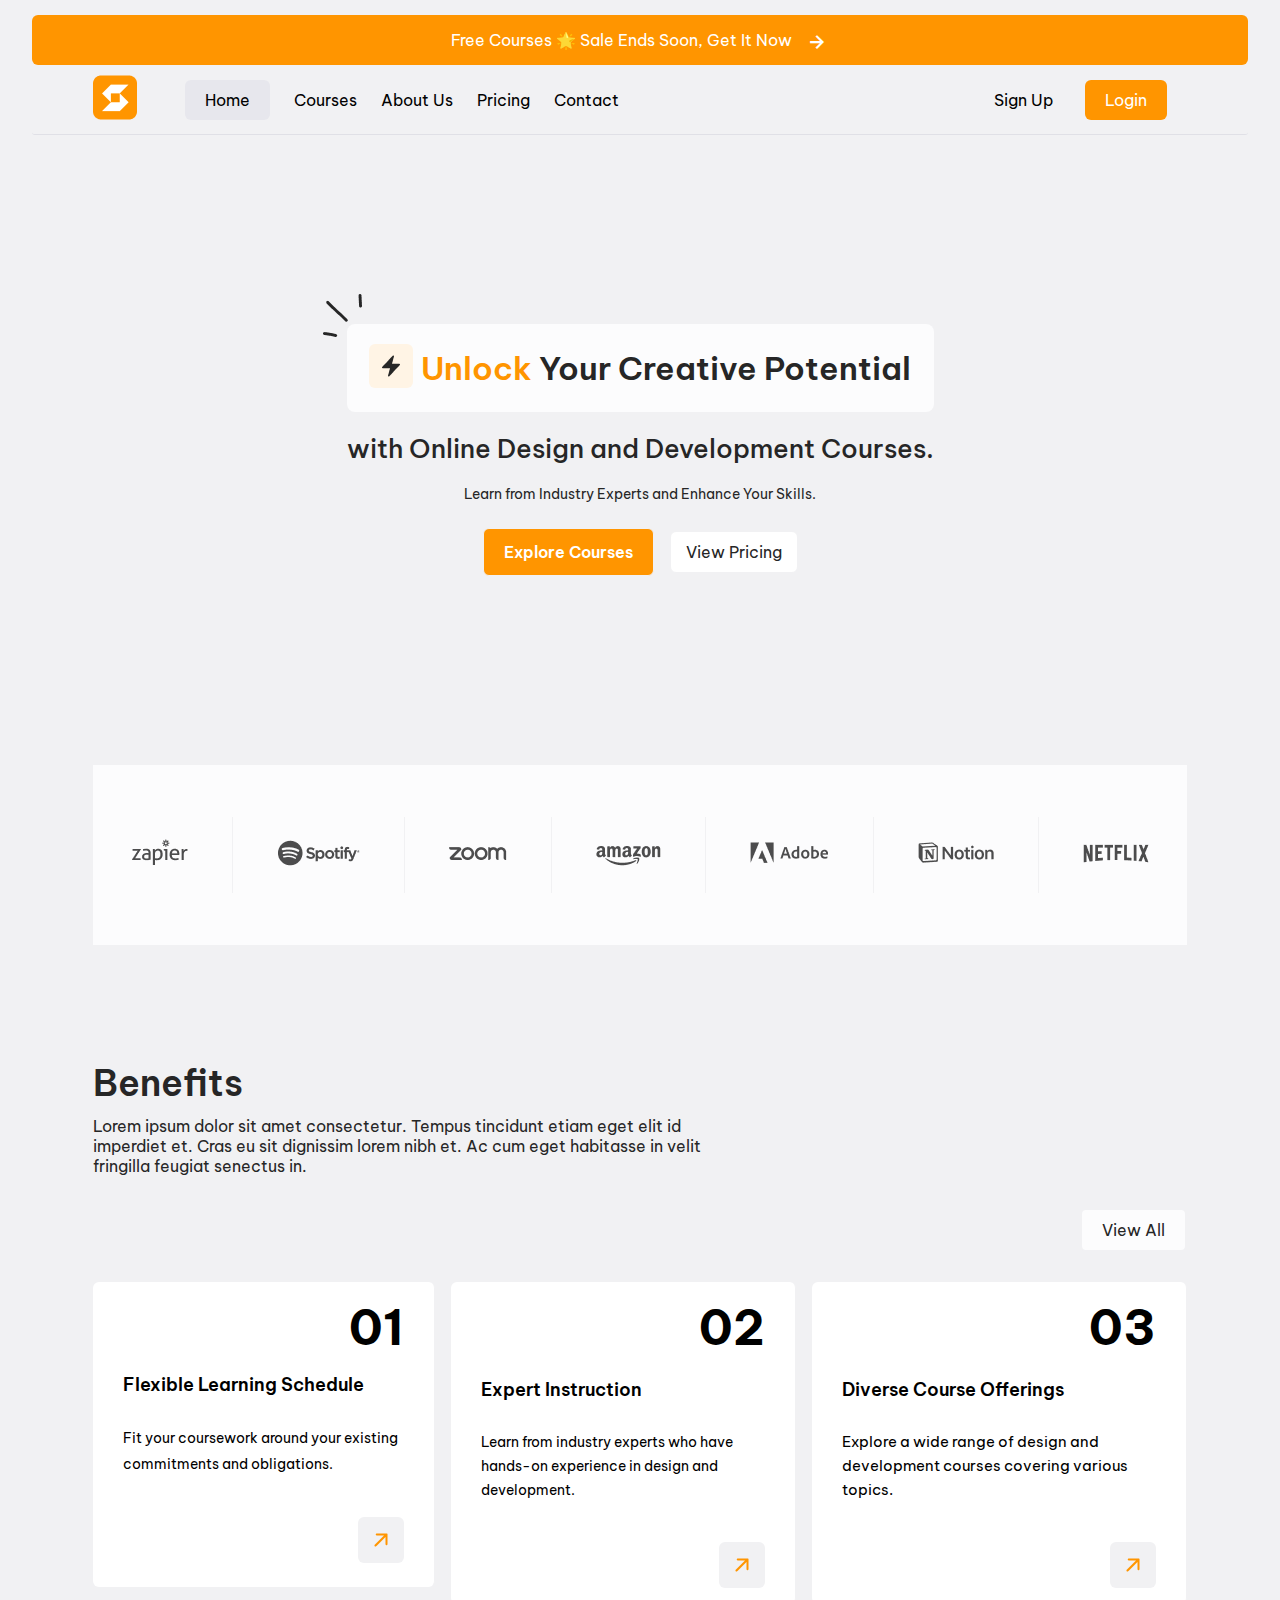
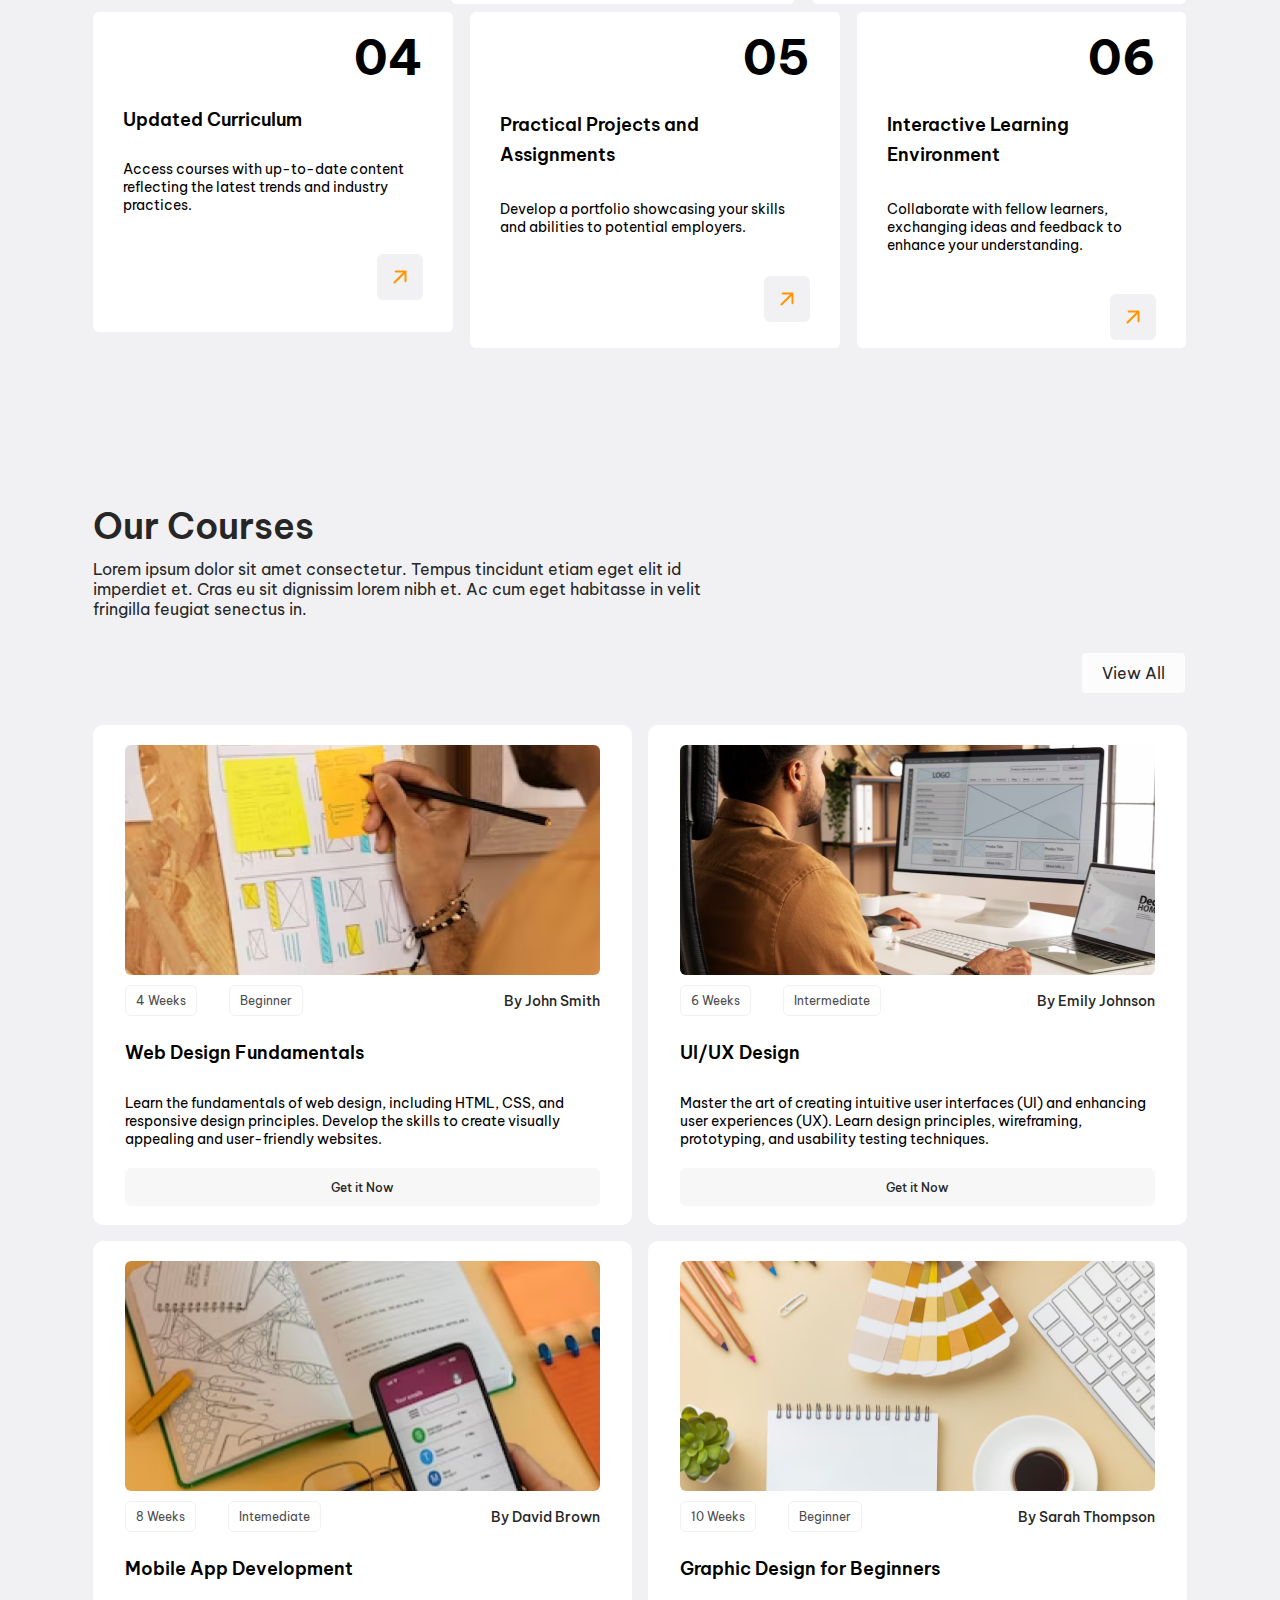
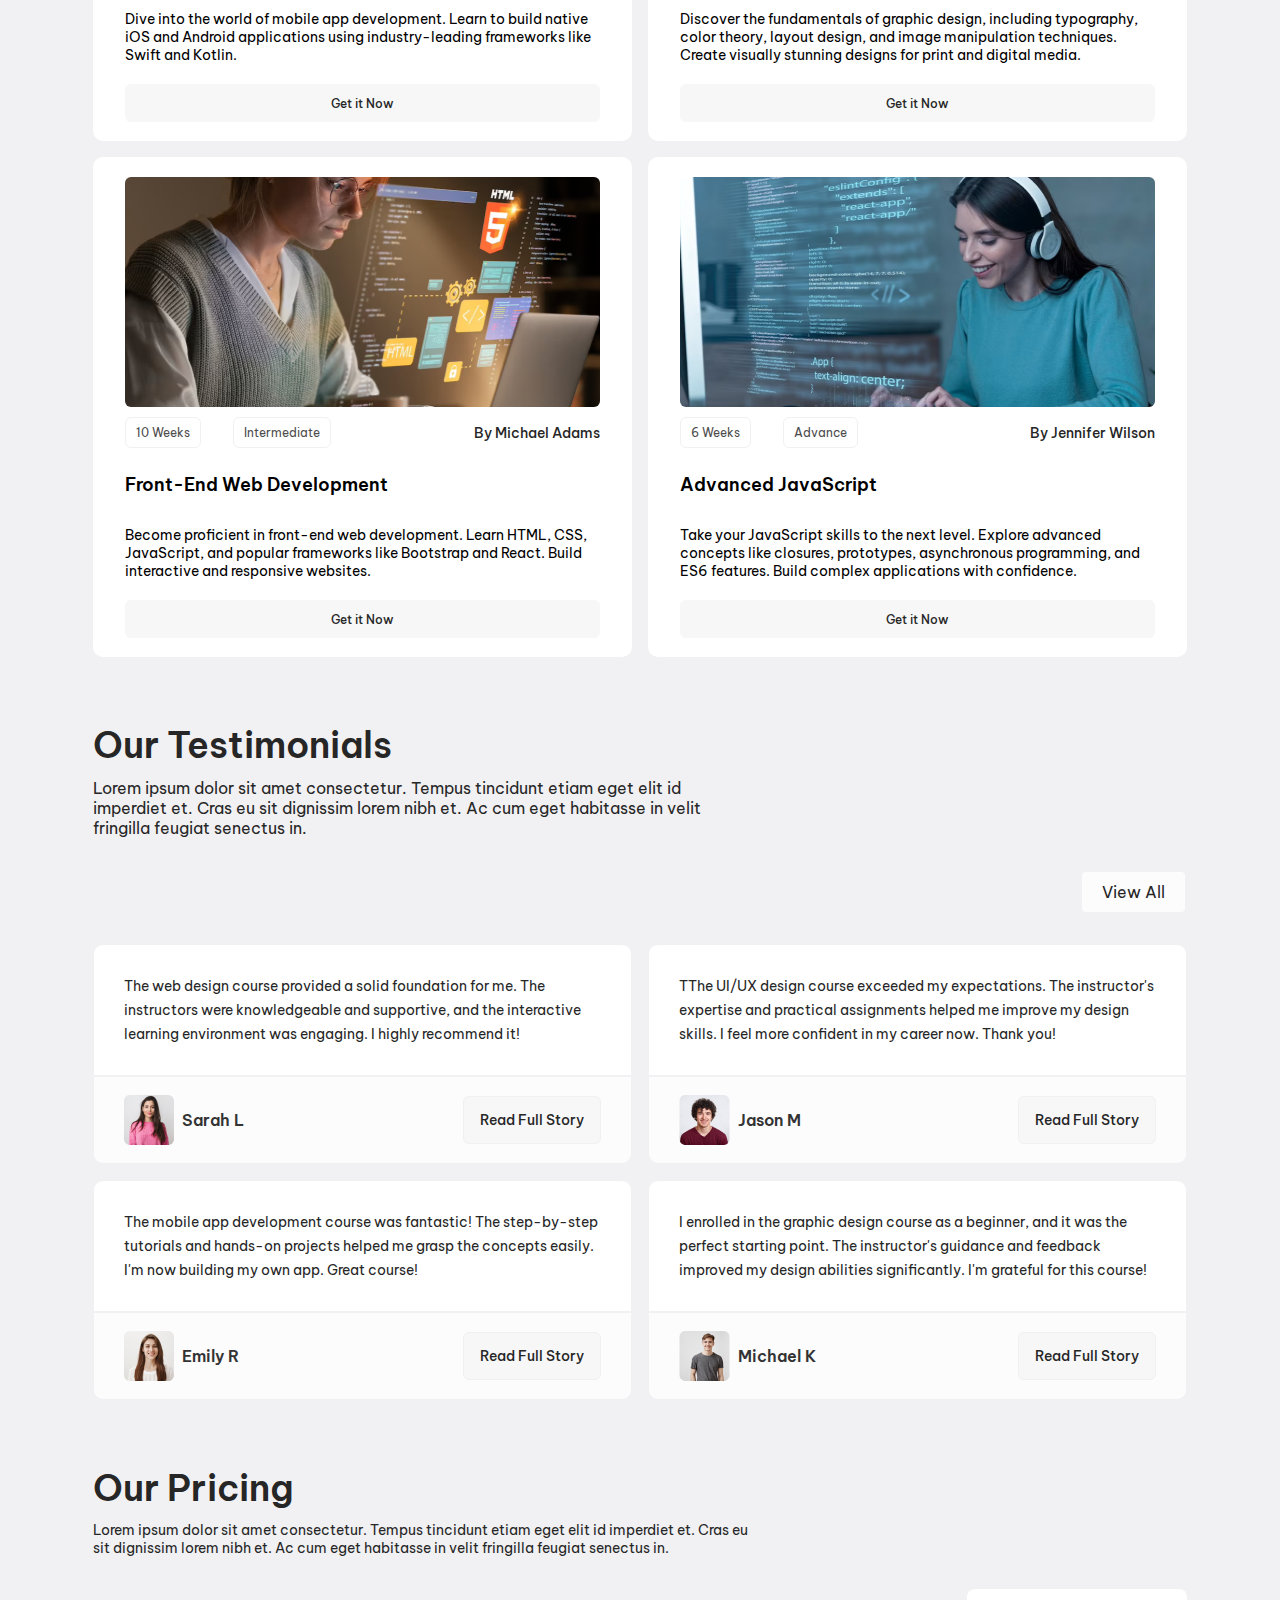
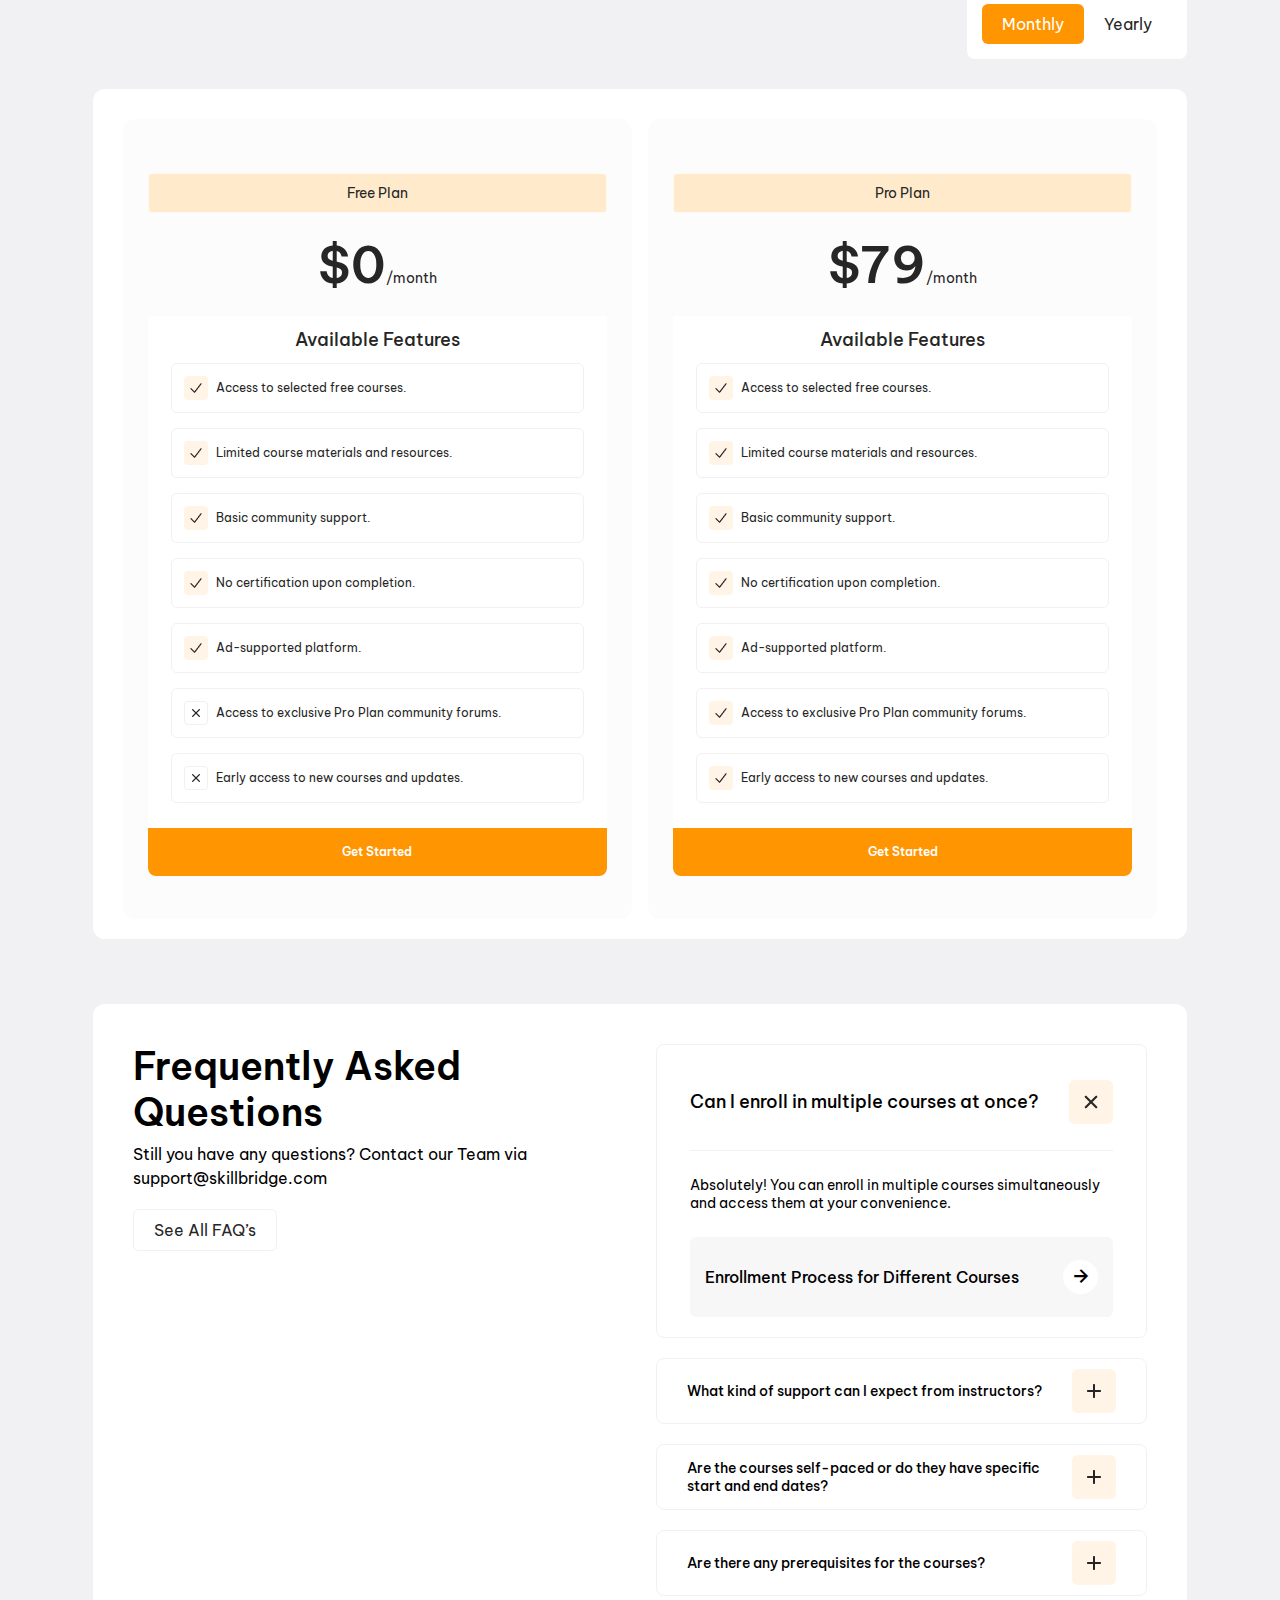
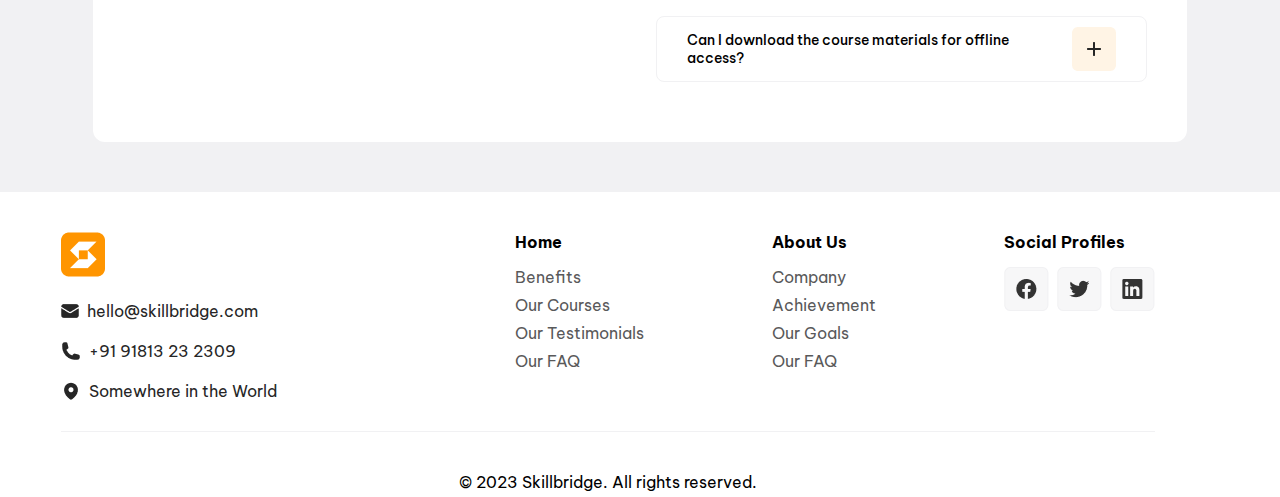
<file: index.html>
<!DOCTYPE html>
<html lang="en">
<head>
    <meta charset="UTF-8">
    <meta name="viewport" content="width=device-width, initial-scale=1.0">

    
    <!-- Google Font -->
    <link rel="preconnect" href="https://fonts.googleapis.com">
    <link rel="preconnect" href="https://fonts.gstatic.com" crossorigin>
    <link href="https://fonts.googleapis.com/css2?family=Be+Vietnam+Pro:wght@400;500;600;700&display=swap" rel="stylesheet">

    <!-- Boxicons Link -->
    <link href='https://unpkg.com/boxicons@2.1.4/css/boxicons.min.css' rel='stylesheet'>

    <!-- Font Awesome -->
    <link rel="stylesheet" href="https://cdnjs.cloudflare.com/ajax/libs/font-awesome/4.7.0/css/font-awesome.min.css">

    <!-- 
        CSS
    -->
    <link rel="stylesheet" href="index.css">
    <title>SkillBridge</title>
</head>
<body>
    
    <div class="container">

         <!-- 
            Header & Hero Section 
          -->

         <section>

            <header>
                <div class="advert">
                    <p>
                    Free Courses 🌟 Sale Ends Soon, Get It Now
                    </p>
                    <a href="" style="text-decoration: none; color: white;"><i class='bx bx-right-arrow-alt bx-sm ad-arrow'></i></a>
                </div>
                <nav>
                    <div class="cont">
                        <div class="left">
                           
                            <div class="logo">
                                <img src="./assets/images/Logo.png" alt="">
                            </div>
                            <div class="links">
                                <ul>
                                    <li><a href="index.html" class="live">Home</a></li>
                                    <li><a href="./pages/courses.html">Courses</a></li>
                                    <li><a href="./pages/about.html">About Us</a></li>
                                    <li><a href="#">Pricing</a></li>
                                    <li><a href="./pages/contact.html">Contact</a></li>
                                </ul>
                            </div>
                        </div>
                      <div class="right">
                        <ul style="margin-right: 20px;">
                            <li><a href="">Sign Up</a></li>
                            <li><a href="" class="btn">Login</a></li>
                        </ul>
                        <input type="checkbox" name="" id="check">
                        <label for="check" class="checkbtn">
                            <i class="fa fa-bars"></i>
                        </label>
                        
                      </div>
                      
                    </div>
                </nav>

                <div class="hero">
                    <div class="hero-body" >
                        <div class="block">
                            <div class="abstract">
                                <img src="./assets/images/Abstract Line.png" alt="" class="">
                            </div>
                            <div class="img">
                                <img src="./assets/images/lightning.png" alt="" class="light">
                            </div>
                            <h1><span style="color: #FF9500;">Unlock</span> Your Creative Potential</h1>
                        </div>
                        <div class="catch">
                            <p>with Online Design and Development Courses.</p>
                            <p class="slogan">Learn from Industry Experts and Enhance Your Skills.</p>
                        </div>
                        <div class="hero-btn">
                            <ul>
                                <li class="btn"><a href="" style="text-decoration: none;">Explore Courses</a></li>
                                <li><a href="" style="text-decoration: none; font-size: 16px;">View Pricing</a></li>
                            </ul>
                        </div>
                    </div>
                </div>
               <div class="card-cont">
                <div class="sponsor">
                    <div class="cards">
                        <div class="card">
                            <img src="./assets/images/zap.png" alt="">
                        </div>
                        <div class="card">
                            <img src="./assets/images/spotify.png" alt="">
                        </div>
                        <div class="card">
                            <img src="./assets/images/zoom.png" alt="">
                        </div>
                        <div class="card">
                            <img src="./assets/images/amazon.png" alt="">
                        </div>
                        <div class="card">
                            <img src="./assets/images/adobe.png" alt="">
                        </div>
                        <div class="card">
                            <img src="./assets/images/notion.png" alt="">
                        </div>
                        <div class="card" style="border: none;">
                            <img src="./assets/images/netflix.png" alt="">
                        </div>
                    </div>
                </div>
               </div>
            </header>

         </section>

           <!-- Benefit Section -->
           <section>
            <div class="benefit-cont" style="margin-bottom: 50px;">
                <div class="benefit">
                    <div class="head">
                      <div class="text">
                        <h3>Benefits</h3>
                        <p>Lorem ipsum dolor sit amet consectetur. Tempus tincidunt etiam eget elit id imperdiet et. Cras eu sit dignissim lorem nibh et. Ac cum eget habitasse in velit fringilla feugiat senectus in.</p>
                      </div>
                      <div class="btn">
                        <a href="">View All</a>
                      </div>
                    </div>
                    <div class="sub">
                       <div class="row1">
                        <div class="card" style="height: 305px;">
                            <div class="num" style="padding-bottom: 7px;"><h2>01</h2></div>
                             <p class="head" style="padding-top: 10px;">Flexible Learning Schedule</p>
                                <p class="sub" style="line-height: 26px;">Fit your coursework around your existing commitments and obligations.</p>
                                 <div class="img">
                                <img src="./assets/images/slant-arr.png" alt="">
                            </div>
                        </div>
                        <div class="card" >
                            <div class="num"><h2>02</h2></div>
                          <p class="head">Expert Instruction</p>
                                <p class="sub" style="line-height: 24px;">Learn from industry experts who have hands-on experience in design and <br>development.</p>
                                 <div class="img">
                                <img src="./assets/images/slant-arr.png" alt="">
                            </div>
                        </div>
                        <div class="card" >
                            <div class="num"><h2>03</h2></div>
                            <p class="head">Diverse Course Offerings</p>
                            <p class="sub" style="font-size: 15px; line-height: 24px;">Explore a wide range of design and  development courses covering various <br> topics.</p>
                            <div class="img"> 
                                <img src="./assets/images/slant-arr.png" alt="">
                            </div>
                        </div>
                       </div>
                       <div class="row1 owl">
                        <div class="card" style="height: 320px;">
                            <div class="num"><h2>04</h2></div>
                          <p class="head">Updated Curriculum</p>
                            <p class="sub" style="width: 300px;">Access courses with up-to-date content reflecting  the latest trends and industry practices.</p>
                            <div class="img">
                                <img src="./assets/images/slant-arr.png" alt="">
                            </div>
                        </div>
                        <div class="card" style="height: 336px;">
                            <div class="num"><h2>05</h2></div>
                            <p class="head" style="line-height: 30px;">Practical Projects and Assignments</p>
                                <p class="sub" style="width: 310px;">Develop a portfolio showcasing your skills and abilities to potential employers.</p>
                                <div class="img">
                                   <img src="./assets/images/slant-arr.png" alt="">
                                </div>
                        </div>
                        <div class="card" style="height: 336px;">
                            <div class="num"><h2>06</h2></div>
                             <p class="head" style="line-height: 30px;">Interactive Learning Environment</p>
                                <p class="sub">Collaborate with fellow learners, <br>exchanging ideas and feedback to enhance your understanding.</p>
                                <div class="img">
                                    <img src="./assets/images/slant-arr.png" alt="">
                                </div>
                        </div>
                       </div>

                    </div>
                </div>
            </div>
        </section>


          <!-- Courses Section -->
          <section style="margin-bottom: 50px;">
            <div class="course-cont">
                <div class="courses">
                    <div class="head">
                        <div class="text">
                          <h3>Our Courses</h3>
                          <p>Lorem ipsum dolor sit amet consectetur. Tempus tincidunt etiam eget elit id imperdiet et. Cras eu sit dignissim lorem nibh et. Ac cum eget habitasse in velit fringilla feugiat senectus in.</p>
                        </div>
                        <div class="btn">
                          <a href="">View All</a>
                        </div>
                      </div>
                    <div class="sub">
                        <div class="row2">
                            <div class="path">
                                <div class="top">

                                </div>
                                <div class="bottom">
                                    <div class="descrip">
                                        <div class="r1">
                                            <p>4 Weeks</p>
                                        <p>Beginner</p>
                                        </div>
                                        <div class="r2">
                                            <p class="tutor">By John Smith </p>
                                        </div>
                                    </div>
                                    <p class="head">Web Design Fundamentals</p>
                                    <p class="sub">Learn the fundamentals of web design, including HTML, CSS, and responsive design principles. Develop the skills to create visually appealing and user-friendly websites.</p>
                                    <div class="button">
                                        <a href="" class="get">Get it Now</a>
                                    </div>
                                </div>
                            </div>
                            <div class="path">
                                <div class="top2">

                                </div>
                                <div class="bottom">
                                    <div class="descrip">
                                        <div class="r1">
                                            <p>6 Weeks</p>
                                        <p>Intermediate</p>
                                        </div>
                                        <div class="r2">
                                            <p class="tutor">By Emily Johnson </p>
                                        </div>
                                    </div>
                                    <p class="head">UI/UX Design</p>
                                    <p class="sub">Master the art of creating intuitive user interfaces (UI) and enhancing user experiences (UX). Learn design principles, wireframing, prototyping, and usability testing techniques.</p>
                                    <div class="button">
                                        <a href="" class="get">Get it Now</a>
                                    </div>
                                </div>
                            </div>
                        </div>
                        <div class="row2">
                            <div class="path">
                                <div class="top3">

                                </div>
                                <div class="bottom">
                                    <div class="descrip">
                                        <div class="r1">
                                            <p>8 Weeks</p>
                                        <p>Intemediate</p>
                                        </div>
                                        <div class="r2">
                                            <p class="tutor">By David Brown</p>
                                        </div>
                                    </div>
                                    <p class="head">Mobile App Development</p>
                                    <p class="sub">Dive into the world of mobile app development. Learn to build native iOS and Android applications using industry-leading frameworks like Swift and Kotlin.</p>
                                    <div class="button">
                                        <a href="" class="get">Get it Now</a>
                                    </div>
                                </div>
                            </div>
                            <div class="path">
                                <div class="top4">

                                </div>
                                <div class="bottom">
                                    <div class="descrip">
                                        <div class="r1">
                                            <p>10 Weeks</p>
                                        <p>Beginner</p>
                                        </div>
                                        <div class="r2">
                                            <p class="tutor">By Sarah Thompson</p>
                                        </div>
                                    </div>
                                    <p class="head">Graphic Design for Beginners</p>
                                    <p class="sub">Discover the fundamentals of graphic design, including typography, color theory, layout design, and image manipulation techniques. Create visually stunning designs for print and digital media.</p>
                                    <div class="button">
                                        <a href="" class="get">Get it Now</a>
                                    </div>
                                </div>
                            </div>
                        </div>
                        <div class="row2">
                            <div class="path">
                                <div class="top5">

                                </div>
                                <div class="bottom">
                                    <div class="descrip">
                                        <div class="r1">
                                            <p>10 Weeks</p>
                                        <p>Intermediate</p>
                                        </div>
                                        <div class="r2">
                                            <p class="tutor">By Michael Adams </p>
                                        </div>
                                    </div>
                                    <p class="head">Front-End Web Development</p>
                                    <p class="sub">Become proficient in front-end web development. Learn HTML, CSS, JavaScript, and popular frameworks like Bootstrap and React. Build interactive and responsive websites.</p>
                                    <div class="button">
                                        <a href="" class="get">Get it Now</a>
                                    </div>
                                </div>
                            </div>
                            <div class="path">
                                <div class="top6">

                                </div>
                                <div class="bottom">
                                    <div class="descrip">
                                        <div class="r1">
                                            <p>6 Weeks</p>
                                        <p>Advance</p>
                                        </div>
                                        <div class="r2">
                                            <p class="tutor">By Jennifer Wilson</p>
                                        </div>
                                    </div>
                                    <p class="head">Advanced JavaScript</p>
                                    <p class="sub">Take your JavaScript skills to the next level. Explore advanced concepts like closures, prototypes, asynchronous programming, and ES6 features. Build complex applications with confidence.</p>
                                    <div class="button">
                                        <a href="" class="get">Get it Now</a>
                                    </div>
                                </div>
                            </div>
                        </div>
                    </div>
                </div>
            </div>
        </section>

        <!-- Testimonial section -->
        <section>
            <div class="testimonial-cont">
                <div class="testimonial">
                    <div class="head">
                        <div class="text">
                            <h3>Our Testimonials</h3>
                            <p>Lorem ipsum dolor sit amet consectetur. Tempus tincidunt etiam eget elit id imperdiet et. Cras eu sit dignissim lorem nibh et. Ac cum eget habitasse in velit fringilla feugiat senectus in.</p>
                          </div>
                          <div class="btn">
                            <a href="">View All</a>
                          </div>
                    </div>
                    <div class="sub">
                        <div class="row2">
                            <div class="test1">
                                <div class="top">
                                    <p>The web design course provided a solid foundation for me. The instructors were knowledgeable and supportive, and the interactive learning environment was engaging. I highly recommend it!</p>
                                </div>
                                <div class="bottom">
                                    <div class="person">
                                        <img src="./assets/images/sarh.png" alt="">
                                        <p>Sarah L</p>
                                    </div>
                                    <div class="butn">
                                        <a href="">Read Full Story</a>
                                    </div>
                                </div>
                            </div>
                            <div class="test1">
                                <div class="top">
                                    <p>TThe UI/UX design course exceeded my expectations. The instructor's expertise and practical assignments helped me improve my design skills. I feel more confident in my career now. Thank you!</p>
                                </div>
                                <div class="bottom">
                                    <div class="person">
                                        <img src="./assets/images/jason.png" alt="">
                                        <p>Jason M</p>
                                    </div>
                                    <div class="butn">
                                        <a href="">Read Full Story</a>
                                    </div>
                                </div>
                            </div>
                        </div>
                        <div class="row2">
                            <div class="test1">
                                <div class="top">
                                    <p>The mobile app development course was fantastic! The step-by-step tutorials and hands-on projects helped me grasp the concepts easily. I'm now building my own app. Great course!</p>
                                </div>
                                <div class="bottom">
                                    <div class="person">
                                        <img src="./assets/images/emily.png" alt="">
                                        <p>Emily R</p>
                                    </div>
                                    <div class="butn">
                                        <a href="">Read Full Story</a>
                                    </div>
                                </div>
                            </div>
                            <div class="test1">
                                <div class="top">
                                    <p>I enrolled in the graphic design course as a beginner, and it was the perfect starting point. The instructor's guidance and feedback improved my design abilities significantly. I'm grateful for this course!</p>
                                </div>
                                <div class="bottom">
                                    <div class="person">
                                        <img src="./assets/images/micheal.png" alt="">
                                        <p>Michael K</p>
                                    </div>
                                    <div class="butn">
                                        <a href="">Read Full Story</a>
                                    </div>
                                </div>
                            </div>
                        </div>
                    </div>
                </div>
            </div>
        </section>

        <!-- Pricing Section -->
        <section>
            <div class="pricing-cont">
                <div class="pricing">
                    <div class="head">
                        <div class="text">
                            <h3>Our Pricing</h3>
                            <p style="font-size: 14px;">Lorem ipsum dolor sit amet consectetur. Tempus tincidunt etiam eget elit id imperdiet et. Cras eu sit dignissim lorem nibh et. Ac cum eget habitasse in velit fringilla feugiat senectus in.</p>
                          </div>
                          <div class="btn">
                            <div class="anchor">
                                <a href="" class="active">Monthly</a>
                            <a href="">Yearly</a>
                            </div>
                          </div>
                    </div>
                    <div class="sub">
                        <div class="plan">
                            <div class="btn">
                                <a href="">Free Plan</a>
                            </div>
                            <div class="price">
                                <p><span>$0</span>/month</p>
                            </div>
                            <div class="features">
                                <h3>Available Features</h3>
                                <div class="feat">
                                    <img src="./assets/images/mark.png" alt="">
                                    <p>Access to selected free courses.</p>
                                </div>
                                <div class="feat">
                                    <img src="./assets/images/mark.png" alt="">
                                    <p>Limited course materials and resources.</p>
                                </div>
                                <div class="feat">
                                    <img src="./assets/images/mark.png" alt="">
                                    <p>Basic community support.</p>
                                </div><div class="feat">
                                    <img src="./assets/images/mark.png" alt="">
                                    <p>No certification upon completion.</p>
                                </div>
                                <div class="feat">
                                    <img src="./assets/images/mark.png" alt="">
                                    <p>Ad-supported platform.</p>
                                </div>
                                <div class="feat">
                                    <img src="./assets/images/miss.png" alt="">
                                    <p>Access to exclusive Pro Plan community forums.</p>
                                </div>
                                <div class="feat">
                                    <img src="./assets/images/miss.png" alt="">
                                    <p>Early access to new courses and updates.</p>
                                </div>
                                <div class="butn">
                                    <a href="">Get Started</a>
                                </div>
                            </div>
                        </div>
                        <div class="plan">
                            <div class="btn">
                                <a href="">Pro Plan</a>
                            </div>
                            <div class="price">
                                <p><span>$79</span>/month</p>
                            </div>
                            <div class="features">
                                <h3>Available Features</h3>
                                <div class="feat">
                                    <img src="./assets/images/mark.png" alt="">
                                    <p>Access to selected free courses.</p>
                                </div>
                                <div class="feat">
                                    <img src="./assets/images/mark.png" alt="">
                                    <p>Limited course materials and resources.</p>
                                </div>
                                <div class="feat">
                                    <img src="./assets/images/mark.png" alt="">
                                    <p>Basic community support.</p>
                                </div><div class="feat">
                                    <img src="./assets/images/mark.png" alt="">
                                    <p>No certification upon completion.</p>
                                </div>
                                <div class="feat">
                                    <img src="./assets/images/mark.png" alt="">
                                    <p>Ad-supported platform.</p>
                                </div>
                                <div class="feat">
                                    <img src="./assets/images/mark.png" alt="">
                                    <p>Access to exclusive Pro Plan community forums.</p>
                                </div>
                                <div class="feat">
                                    <img src="./assets/images/mark.png" alt="">
                                    <p>Early access to new courses and updates.</p>
                                </div>
                                <div class="butn">
                                    <a href="">Get Started</a>
                                </div>
                            </div>
                        </div>
                    </div>
                </div>
            </div>
        </section>

        <!-- FAQ Section -->
        <section>
                        <div class="faq-cont">
                            <div class="faq">
                                <div class="head">
                                    <h2>Frequently Asked Questions</h2>
                                    <p style="margin-bottom: 30px;">Still you have any questions? Contact our Team via support@skillbridge.com</p>
                                    <div class="butn">
                                        <a href="">See All FAQ’s</a>
                                    </div>
                                </div>
                                <div class="sub">
                                    <div class="quest">
                                        <div class="holder">
                                            <p style="font-weight: 500; font-size: 18px;">Can I enroll in multiple courses at once?</p>
                                            <img src="./assets/images/x.png" alt="">
                                        </div>
                                        <p style="font-weight: 400;">Absolutely! You can enroll in multiple courses simultaneously and access them at your convenience.</p>
                                        <div class="cont1">
                                            <p style="font-weight: 500;font-size: 16px;">Enrollment Process for Different Courses</p>
                                            <i class='bx bx-right-arrow-alt bx-sm arrow'></i>
                                        </div>
                                    </div>
                                    <div class="quest1">
                                        <p>What kind of support can I expect from instructors?</p>
                                        <img src="./assets/images/add.png" alt="">
                                    </div>
                                    <div class="quest1">
                                        <p>Are the courses self-paced or do they have specific start and end dates?</p>
                                        <img src="./assets/images/add.png" alt="">
                                    </div>
                                    <div class="quest1">
                                        <p>Are there any prerequisites for the courses?</p>
                                        <img src="./assets/images/add.png" alt="">
                                    </div>
                                    <div class="quest1">
                                        <p>Can I download the course materials for offline access?</p>
                                        <img src="./assets/images/add.png" alt="">
                                    </div>
                                </div>
                            </div>
                        </div>
        </section>


        <!-- Footer Section -->
        <section style="background: white; width: 100%; margin: 0;">
            <div class="footer-cont">
             <div class="footer">
                 <div class="line1">
                     <img src="./assets/images/Logo.png" alt="">
                     <div class="rol1">
                         <img src="./assets/images/mail.png" alt="">
                         <p>hello@skillbridge.com</p>
 
                     </div>
                     <div class="rol1">
                         <img src="./assets/images/phone.png" alt="">
                         <p>+91 91813 23 2309</p>
 
                     </div>
                     <div class="rol1">
                         <img src="./assets/images/location.png" alt="">
                         <p>Somewhere in the World</p>
                        
                     </div>
                 </div>
                 <div class="more">
                     <div class="line2">
                         <h4 style="padding-bottom: 15px;">Home</h4>
                         <ul>
                             <li><a href="">Benefits</a></li>
                             <li><a href="./pages/courses.html">Our Courses</a></li>
                             <li><a href="">Our Testimonials</a></li>
                             <li><a href="">Our FAQ</a></li>
                         </ul>
                     </div>
                     <div class="line2">
                 <h4 style="padding-bottom: 15px;">About Us</h4>
                 <ul>
                     <li><a href="">Company</a></li>
                     <li><a href="">Achievement</a></li>
                     <li><a href="">Our Goals</a></li>
                     <li><a href="">Our FAQ</a></li>
                 </ul>          
                     </div>
                     <div class="line3">
                         <h4 style="padding-bottom: 15px;">Social Profiles</h4>
                         <ul>
                             <li><a href=""><img src="./assets/images/facebook.png" alt=""></a></li>
                             <li><a href=""><img src="./assets/images/twitter.png" alt=""></a></li>
                             <li><a href=""><img src="./assets/images/linked.png" alt=""></a></li>
                         </ul>
                     </div>
                    
                 </div>
                 
                </div>
                <div class="copy">
                 <p>© 2023 Skillbridge. All rights reserved.</p>
             </div>
            </div>
         </section>
        

    </div>


     <!-- 
        JS
    -->
    <script src="index.js"></script>
</body>
</html>
</file>
<file: index.css>
* {
    margin: 0;
    padding: 0;
    box-sizing: border-box;
    font-family: 'Be Vietnam Pro', sans-serif;
}
body {
    background-color: #F1F1F3;
}
.container {
    width: 100%;
    height: 100%;
    display: flex;
    flex-direction: column;
    justify-content: center;
    align-items: center;
}
section {
    width: 95%;
    margin-top: 15px;
    margin-bottom: 50px;
}
/* Global Styling */

.advert {
    background-color: #FF9500;
    display: flex;
    gap:  0.7rem;
    justify-content: center;
    align-items: center;
    color: #FFFFFF;
    height: 50px;
    border-radius: 6px;
    font-weight: 400;
}
.ad-arrow {
    padding-top: 7px;
}
nav {
    height: 70px;
    border-radius: 3px;
    display: flex;
    justify-content: center;
    align-items: center;
    font-weight: 400;
    border-bottom: 1px solid #e0e0e6 ;
    color: #262626;
}
.cont {
    width: 90%;
    display: flex;
    justify-content: space-between;
    overflow: hidden;
}
nav .left {
    display: flex;
    align-items: center;
    gap: 3rem;
}
nav .left ul {
    display: flex;
    list-style: none;
    gap: 1.5rem;
}
nav .left ul li a {
    text-decoration: none;
    color: black;
}
nav .left ul li .live {
    background-color: #e7e7ed;
    border-radius: 6px;
    padding: 10px 20px;
}
nav .right {
    display: flex;
    align-items: center;
}
nav .right ul {
    display: flex;
    list-style: none;
    gap: 2rem;
}
nav .right ul li a {
    text-decoration: none;
    color: black;
}
nav .right ul li .btn {
    color: white;
    background-color: #FF9500;
    padding: 10px 20px;
    border-radius: 6px;
}
.checkbtn {
    font-size: 30px;
    color: #262626;
    float: right;
    line-height: 80px;
    margin-right: 40px;
    cursor: pointer;
    display: none;
}
#check {
    display: none;
}
.abstract {
    position: absolute;
    left: -24px;
    top: -30px;
}

.hero {
    display: flex;
    justify-content: center;
    align-items: center;
    height: 70vh;
    color: #262626;
    width: 100%;
}
.hero-body .block {
    background-color: #FCFCFD;
    display: flex;
    gap: 0.5rem;
    border-radius: 8px;
    align-items: center;
    justify-content: center;
    width: 100%;
    padding: 20px;
    position: relative;
}
.hero .block h1 {
    font-weight: 600;
    font-size: 32px;
}
.hero .block .light {
    padding: 10px 10px;
    background-color: #FFF4E5;
    border-radius: 6px;
}
.hero .catch p {
    font-size: 26px;
    font-weight: 500;
    padding-top: 20px;
    text-align: center;
}
.hero .catch .slogan {
    font-size: 14px;
    font-weight: 400;
}
.hero-btn ul {
    display: flex;
    gap: 1rem;
    justify-content: center;
    align-items: center;
    margin-top: 25px;
    list-style: none;
}
.hero-btn ul li {
    background-color: #FFFFFF;
    padding: 10px 15px;
    border-radius: 6px;
    border: 1px solid #F1F1F3;
    font-weight: 500s;
}
.hero-btn ul li.btn {
    background-color: #FF9500;
    padding: 13px 20px;
    border-radius: 6px;
    font-weight: 600;
}
.hero-btn ul li.btn a {
    color: white;
}
.hero-btn ul li a {
    color: #262626;
}
.card-cont {
    width: 100%;
    display: flex;
    justify-content: center;
    align-items: center;
    margin-bottom: 50px;
}
.sponsor {
    display: flex;
    gap: 0.2rem;
    justify-self: center;
    align-items: center;
    width: 90%;
    height: 20vh;
    background-color: #FCFCFD;
}
.cards {
    display: flex;
    justify-content: center;
    align-items: center;
    width: 100%;
    height: 90%;
}
.card {
    padding: 22px 44px;
    border-right: 1px solid #F1F1F3;
}
.video-cont {
    width: 100%;
    display: flex;
    justify-content: center;
    align-items: center;
    margin-bottom: 50px;
}
.video {
    width: 90%;
    display: flex;
    justify-content: center;
    align-items: center;
    overflow: hidden;
    height: 95vh;
    border-radius: 8px;
}

.sm-video {
    display: none;
}
.video-img {
    width: 100%;
    display: flex;
    justify-content: center;
    align-items: center;
}
.video-img .bg-video {
    background-position: center;
    background-size: cover;
}

/* Benefit Section */
.benefit-cont {
    width: 100%;
    display: flex;
    justify-content: center;
    align-items: center;
}
.benefit {
    width: 90%;
    display: flex;
    flex-direction: column;
    justify-content: center;
    align-items: center;
}
.benefit .head {
    display: flex;
    width: 100%;
    gap: 2rem;
    justify-content: space-between;
    margin-bottom: 30px;
}
.benefit .head .text {
    width: 60%;
    color: #262626;
}
.benefit .head .text h3 {
    font-weight: 600;
    font-size: 36px;
    padding-bottom: 10px;
}
.benefit .head .text p {
    font-weight: 400;
    font-size: 16px;
}
.benefit .head .btn  {
    display: flex;
    align-items: flex-end;
    justify-content: flex-end;
}
.benefit .head .btn a {
    text-decoration: none;
    padding: 10px 20px;
    background-color: #FCFCFD;
    color: #262626;
    border-radius: 6px;
    border: 2px solid #F1F1F3;
}
.benefit .sub {
    display: flex;
    flex-direction: column;
    gap: 0.5rem;
    margin-bottom: 40px;
    width: 100%;
}
.benefit .row1 {
    display: flex;
    gap: 1rem;
}
.benefit .row1 .card {
    background-color: #FFFFFF;
    border-radius: 6px;
    padding: 15px 30px;
    height: 322px;
}
.benefit .row1 .card .num {
    display: flex;
    justify-content: right;
    padding-bottom: 12px;
    font-weight: 700;
    font-size: 32px;
}
.benefit .row1 .card .head {
    padding-top: 10px;
    font-size: 18px;
    font-weight: 600;
    line-height: 20px;
}
.benefit .row1 .card .sub {
    font-weight: 400;
    font-size: 14px;    
}
.benefit .row1 .card .img {
    display: flex;
    justify-content: flex-end;
    
}
.benefit .row1 .card .img img {
    padding: 10px;
    background-color: #F1F1F3;
    border-radius: 6px;
}

/* Courses section */
.course-cont {
    width: 100%;
    display: flex;
    justify-content: center;
    align-items: center;
}
.courses {
    width: 90%;
    display: flex;
    flex-direction: column;
    justify-content: center;
    align-items: center;
}
.courses .head {
    display: flex;
    width: 100%;
    gap: 2rem;
    justify-content: space-between;
    margin-bottom: 30px;
}
.courses .head .text {
    width: 60%;
    color: #262626;
}
.courses .head .text h3 {
    font-weight: 600;
    font-size: 36px;
    padding-bottom: 10px;
}
.courses .head .text p {
    font-weight: 400;
    font-size: 16px;
}
.courses .head .btn  {
    display: flex;
    align-items: flex-end;
    justify-content: flex-end;
}
.courses .head .btn a {
    text-decoration: none;
    padding: 10px 20px;
    background-color: #FCFCFD;
    color: #262626;
    border-radius: 6px;
    border: 2px solid #F1F1F3;
}
.courses .sub {
    width: 100%;
    display: flex;
    flex-direction: column;
    gap: 1rem;
}
.courses .sub .row2 {
    width: 100%;
    display: flex;
    gap: 1rem;



}
.path {
    width: 100%;
    display: flex;
    flex-direction: column;
    justify-content: center;
    align-items: center;
    height: 500px;
    background-color: #FFFFFF;
    border-radius: 10px;
    padding: 20px;
}
.path .top {
    background-image: url("./assets/images/web.png");
    background-position: center;
    background-repeat: no-repeat;
    border-radius: 6px;
    width: 95%;
    height: 50%;
}
.top2 {
    background-image: url("./assets/images/uiux.png");
    background-position: center;
    background-repeat: no-repeat;
    border-radius: 6px;
    width: 95%;
    height: 50%;
}
.top3 {
    background-image: url("./assets/images/mobile.png");
    background-position: center;
    background-repeat: no-repeat;
    border-radius: 6px;
    width: 95%;
    height: 50%;
}
.top4 {
    background-image: url("./assets/images/graphic.png");
    background-position: center;
    background-repeat: no-repeat;
    border-radius: 6px;
    width: 95%;
    height: 50%;
}
.top5 {
    background-image: url("./assets/images/frontend.png");
    background-position: center;
    background-repeat: no-repeat;
    border-radius: 6px;
    width: 95%;
    height: 50%;
}
.top6 {
    background-image: url("./assets/images/adv.png");
    background-position: center;
    background-repeat: no-repeat;
    border-radius: 6px;
    width: 95%;
    height: 50%;  
}
.path .bottom {
    width: 95%;
    height: 50%;
}
.descrip {
    display: flex;
    justify-content: space-between;
    align-items: center;
    padding-top: 10px;
    padding-bottom: 25px;
}
.r1 {
    display: flex;
    gap: 2rem;
    color: #4C4C4D;
}
.r1 p {
    padding: 7px 10px;
    border: 1px solid #F1F1F3;
    border-radius: 6px;
    color: #4C4C4D;
    font-size: 12px;
}
.tutor {
    color: #262626;
    font-weight: 500;
    font-size: 14px;
} 
.path .bottom .head {
    font-weight: 600;
    font-size: 18px;
}
.sub {
    font-weight: 400;
    font-size: 14px;
}
.path .bottom .button {
    width: 100%;
    margin-top: 20px;
    text-align: center;
    background-color: #F7F7F8;
    padding-top: 10px;
    padding-bottom: 10px;
    border-radius: 6px;
}
.get {
    text-decoration: none;
    text-align: center;
    color: #262626;
    font-weight: 500;
    font-size: 12px;
}

/* Testimonial Section */
.testimonial-cont {
    width: 100%;
    display: flex;
    justify-content: center;
    align-items: center;
}
.testimonial {
    width: 90%;
    display: flex;
    flex-direction: column;
    justify-content: center;
    align-items: center;
}
.testimonial .head {
    display: flex;
    width: 100%;
    gap: 2rem;
    justify-content: space-between;
    margin-bottom: 30px;
}
.testimonial .head .text {
    width: 60%;
    color: #262626;
}
.testimonial .head .text h3 {
    font-weight: 600;
    font-size: 36px;
    padding-bottom: 10px;
}
.testimonial .head .text p {
    font-weight: 400;
    font-size: 16px;
}
.testimonial .head .btn  {
    display: flex;
    align-items: flex-end;
    justify-content: flex-end;
}
.testimonial .head .btn a {
    text-decoration: none;
    padding: 10px 20px;
    background-color: #FCFCFD;
    color: #262626;
    border-radius: 6px;
    border: 2px solid #F1F1F3;
}
.testimonial .sub {
    width: 100%;
    display: flex;
    flex-direction: column;
    gap: 1rem;
}
.row2 {
    width: 100%;
    display: flex;
    gap: 1rem;
}
.test1 {
    width: 50%;
    height: 220px;
    color: #262626;
}
.test1 .top {
    background-color: #FFFFFF;
    height: 60%;
    padding: 15px 30px;
    display: flex;
    justify-content: center;
    align-items: center;
    border-radius: 10px 10px 0px 0px;
    border: 1px solid #F1F1F3;
}
.test1 .top p {
    font-weight: 400;
    font-size: 14px;
    line-height: 24px;
}
.test1 .bottom {
    background-color: #FCFCFD;
    height: 40%;
    padding: 15px 30px;
    display: flex;
    justify-content: space-between;
    align-items: center;
    border-radius: 0px 0px 10px 10px;
    border: 0.5px solid #F1F1F3;
}
.person {
    display: flex;
    gap: 0.5rem;
    align-items: center;
}
.person p {
    font-weight: 600;
    font-size: 16px;
    line-height: 24px;
    color: #333333;
}
.test1 a {
    background-color: #F7F7F8;
    border: 1px solid #F1F1F3;
    border-radius: 6px;
    text-decoration: none;
    padding: 14px 16px;
    color: #262626;
    font-weight: 500;
    font-size: 14px;
    line-height: 21px;
} 

/* Pricing Section */
.pricing-cont {
    width: 100%;
    display: flex;
    justify-content: center;
    align-items: center;
}
.pricing {
    width: 90%;
    display: flex;
    flex-direction: column;
    justify-content: center;
    align-items: center;
}
.pricing .head {
    display: flex;
    width: 100%;
    gap: 2rem;
    justify-content: space-between;
    margin-bottom: 30px;
}
.pricing .head .text {
    width: 60%;
    color: #262626;
}
.pricing .head .text h3 {
    font-weight: 600;
    font-size: 36px;
    padding-bottom: 10px;
}
.pricing .head .text p {
    font-weight: 400;
    font-size: 16px;
}
.pricing .head .btn  {
    display: flex;
    align-items: flex-end;
    justify-content: flex-end;
}
.pricing .head .btn a {
    text-decoration: none;
    padding: 10px 20px;
    background-color: #FCFCFD;
    color: #262626;
    border-radius: 6px;
    border: 2px solid #F1F1F3;
}
.pricing .head .btn {
    display: flex;
    align-items: flex-end;
    justify-content: flex-end;
}
.pricing .head .anchor {
    background-color: white;
    padding: 15px;
    display: flex;
    justify-content: center;
    align-items: center;
    border-radius: 8px;
} 
.pricing .head .anchor .active {
    background-color: #FF9500;
    border-radius: 6px;
    color: white;
}
.pricing .head .anchor a {
    background-color: white;
    border: none;
}
.pricing .sub {
    background-color: white;
    width: 100%;
    padding: 30px;
    border-radius: 12px;
    height: 850px;
    display: flex;
    gap: 1rem;
}
.plan {
    width: 50%;
    background-color: #FCFCFD;
    display: flex;
    flex-direction: column;
    justify-content: center;
    align-items: center;
    border-radius: 12px;
    color: #262626;
    height: 800px;
}
.plan .btn {
    width: 90%;
    background-color: #FFEACC;
    padding: 10px;
    text-align: center;
    margin-top: 10px;
    border-radius: 4px;
    border: 1px solid #FFF9F0;
}
.plan .btn a {
    text-decoration: none;
    color: #262626;
}
.price {
    margin-top: 20px;
    margin-bottom: 20px;
}
.price span {
    font-size: 50px;
    font-weight: 600;
}
.features {
    background-color: white;
    width: 90%;
    height: 70%;
    display: flex;
    flex-direction: column;
    justify-content: center;
    align-items: center;
    padding: 10px 0 0 0px;
}
.features h3 {
    font-weight: 500;
    font-size: 18px;
    line-height: 27px;
    text-align: center;
    margin-bottom: 10px;
}
.feat {
    border: 1px solid #F1F1F3;
    display: flex;
    width: 90%;
    border-radius: 6px;
    padding: 12px;
    margin-bottom: 15px;
    align-items: center;
    gap: 0.5rem;
}
.feat p {
    font-size: 12px;
    font-weight: 400;
}
.features .butn {
    background-color: #FF9500;
    width: 100%;
    height: 70px;
    display: flex;
    justify-content: center;
    align-items: center;
    border-radius: 0px 0px 8px 8px;
    margin-top: 10px;
}
.features .butn a {
    text-decoration: none;
    color: white;
    font-weight: 600;
    font-size: 12px;
}

/* FAQ */
.faq-cont {
    width: 100%;
    display: flex;
    justify-content: center;
    align-items: center;
}
.faq {
    width: 90%;
    display: flex;
    gap: 2rem;
    justify-content: center;
    align-items: center;
    display: flex;
    background-color: white;
    padding: 40px;
    border-radius: 12px;
}
.head {
    width: 50%;
    display: flex;
    flex-direction: column;
    align-self: flex-start;
}
.sub {
    width: 50%;
}
.faq .head h2 {
    font-weight: 600;
    font-size: 38px;
    line-height: 45.6px;
    margin-bottom: 7px;
}
.faq .head p {
    font-weight: 400;
    font-size: 16px;
    line-height: 24px;
}
.faq .head .butn {
    justify-content: flex-start;
}
.faq .head .butn a {
    color: #262626;
    background-color: white;
    border: 1px solid #F1F1F3;
    padding: 10px 20px;
    text-decoration: none;
    border-radius: 6px;
}
.sub .quest {
    border: 1px solid #F1F1F3;
    padding: 10px 10px 20px 10px;
    width: 100%;
    display: flex;
    flex-direction: column;
    align-items: center;
    justify-content: center;
    margin-bottom: 20px;
    border-radius: 8px;
}
.quest .holder {
    display: flex;
    width: 90%;
    align-items: center;
    justify-content: space-between;
    border-bottom: 1px solid #F1F1F3;
    padding-bottom: 12px;
    padding-top: 10px;
}
.quest p {
    width: 90%;
    padding: 25px 0;
}
.quest .cont1 {
    display: flex;
    width: 90%;
    background-color: #F7F7F8;
    padding: 5px 15px;
    border-radius: 6px;
    align-items: center;
    justify-content: space-between;
}
.arrow {
    background-color: white;
    border-radius: 50%;
    padding: 5px;
}
.quest1 {
    display: flex;
    align-items: center;
    padding: 15px;
    justify-content: space-between;
    border: 1px solid #F1F1F3;
    padding: 10px 30px;
    margin-bottom: 20px;
    gap: 1.5rem;
    font-weight: 500;
    border-radius: 8px;
}

/* Footer Section */
.footer-cont {
    width: 95%;
    display: flex;
    justify-content: center;
    align-items: center;
    flex-direction: column;
}
.footer {
    width: 90%;
    padding-top: 40px;
    display: flex;
    justify-content: space-between;
    margin-bottom: 30px;
}
.more {
    display: flex;
    gap: 8rem;
}
.rol1 {
    display: flex;
    margin-top: 20px;
    gap: 0.5rem;
    align-items: center;
}
.rol1 {
    display: flex;
    margin-top: 20px;
    gap: 0.5rem;
    align-items: center;
}
.rol1 p {
    color: #262626;
    font-weight: 400;
    font-size: 16px;
}
.line2 ul {
    list-style: none;
    display: flex;
    flex-direction: column;
    gap: 0.5rem;
}
.line2 ul li a {
    text-decoration: none;
    color: #59595A;
    font-weight: 400;
    font-size: 16px;
}
.line3 ul li a {
    text-decoration: none;
    color: #59595A;
}
.line3 ul {
    list-style: none;
    display: flex;
    gap: 0.5rem;
}
.copy {
    width: 90%;
    border-top: 1px solid #F1F1F3;
    display: flex;
    justify-content: center;
    align-items: center;
    padding-top: 40px;
    padding-bottom: 5px;
}


/**
 * Responsive styles    
 */

@media  (max-width: 858px) {
    .checkbtn {
        display: block;
    }
    nav .links ul {
        position: fixed;
        width: 100%;
        height: 100vh;
        top: 160px;
        left:  -100%;
        text-align: center;
        flex-direction: column;
        transition: all .5s;
        background-color: #FF9500;
    }
    nav .links ul li {
        display: block;
    }
    nav .links ul li a {
        font-size: 20px;
    }
    nav .links ul li a:hover, .active {
        background-color: #e7e7ed;
        border-radius: 6px;
        padding: 10px 20px;
    }
    #check:checked ~ nav .links ul{
        left: 0;
    }
    .right ul li a {
        font-size: 12px;
    }
    .sponsor {
        overflow: hidden;
    }
    .card {
        padding: 10px 20px;
    }
}




@media screen and (max-width: 430px) {
    .advert p {
        font-size: 12px;
    }
    .ad-arrow {
        font-size: 5px;
    }
    .check {
        color: black;
    }
    .hero .hero-body {
        display: flex;
        flex-direction: column;
        align-items: center;
    }
    .hero .hero-body .block {
        display: flex;
        justify-content: center;
        align-items: center;
        width: 90%;
    }
    .hero .block h1 {
        font-size: 15px;
    }
    .hero .catch {
        display: flex;
        flex-direction: column;
        justify-content: center;
        align-items: center;
    }
    .hero .catch p {
        font-size: 24px;
    }
    .hero .catch .slogan  {
        font-size: 14px;
        text-align: center;
        width: 290px;
    }
    .hero-body .block {
        width: 90%;
    }
    .hero-btn ul li a {
        font-size: 12px;
    }
    .head {
        flex-direction: column;
    }
    .head .text p {
        width: 100%;
    }
    .bg-video {
        display: none;
    }
    .video-img .sm-video {
        display: block;
        width: 100%;
        background-color: black;
    }
    .benefit .head .text {
        width: 100%;
    }
    .courses .head .text {
        width: 100%;
    }
    .descrip {
        flex-direction: column;
        align-items: flex-start;
        gap: 1rem;
        justify-content: flex-start;
    }
    .path {
        height: 670px;
    }
    .testimonial .head .text {
        width: 100%;
    }
    .pricing .head .text {
        width: 100%;
    }
    .pricing .head .btn {
        justify-content: center;
    }
    .pricing .sub .plan {
        height: 800px;
    }
    .row1 {
        flex-direction: column;
    }
    .owl {
        display: none;
    }
    .row2 {
        flex-direction: column;
    }
    .testimonial .sub .row2 {
        flex-direction: column;
    }
    .testimonial .sub .row2 .test1 {
        width: 100%;
        height: 250px;
    }
    .test1 .top p {
        font-size: 14px;
        line-height: 21px;
        padding-top: 15px;
    }
    .person p {
        font-size: 14px;
    }
    .pricing .sub {
        flex-direction: column;
        height: 1650px;
    }
    .pricing .sub .plan {
        width: 100%;
        height: 900px;
    }
    .pricing .sub .features h3 {
        padding-top: 15px;
    }
    .pricing .sub .features .butn {
        padding: 20px;
    }
    .faq {
        flex-direction: column;
    }
    .faq .head {
        width: 100%;
    }
    .faq .sub {
        width: 100%;
    }
    .footer {
        flex-direction: column;
    }
    .more {
        flex-wrap: wrap;
        gap: 4rem;
        margin-top: 40px;
    }
    .line2 {
        padding-left: 10px;
    }
}

/* responsive design that bring the toggle bar to the right hand side */
@media (max-width: 767px) {
    Custom CSS for mobile view
    .navbar-toggler {
        order: 1; /* Move the mobile toggle button after "nav-left" */
    }
    .nav-item {
        order: 2; /* Move "nav-left" before the mobile toggle button */
    }

    /* Courses Style */
    .hero {
        flex-direction: column;
    }

    .w-50 {
        width: 80% !important;
    }

    .left {
        padding-bottom: 5% !important;
    }

    .card-body {
        flex-direction: column;
    }

    .down {
        flex-direction: column;
        justify-content: flex-start !important;
        align-items: start !important;
    }

    .img-container {
        width: 120px !important;
        gap: 5px !important;
    }

    .period {
        flex-direction: column;
        gap: 15px !important;
    }

    .select {
        justify-content: flex-start !important;
        align-items: start !important;
        padding: 5px 0 5px 0 !important;
        margin: 10px 0 10px 0 !important;
    }
}
</file>
